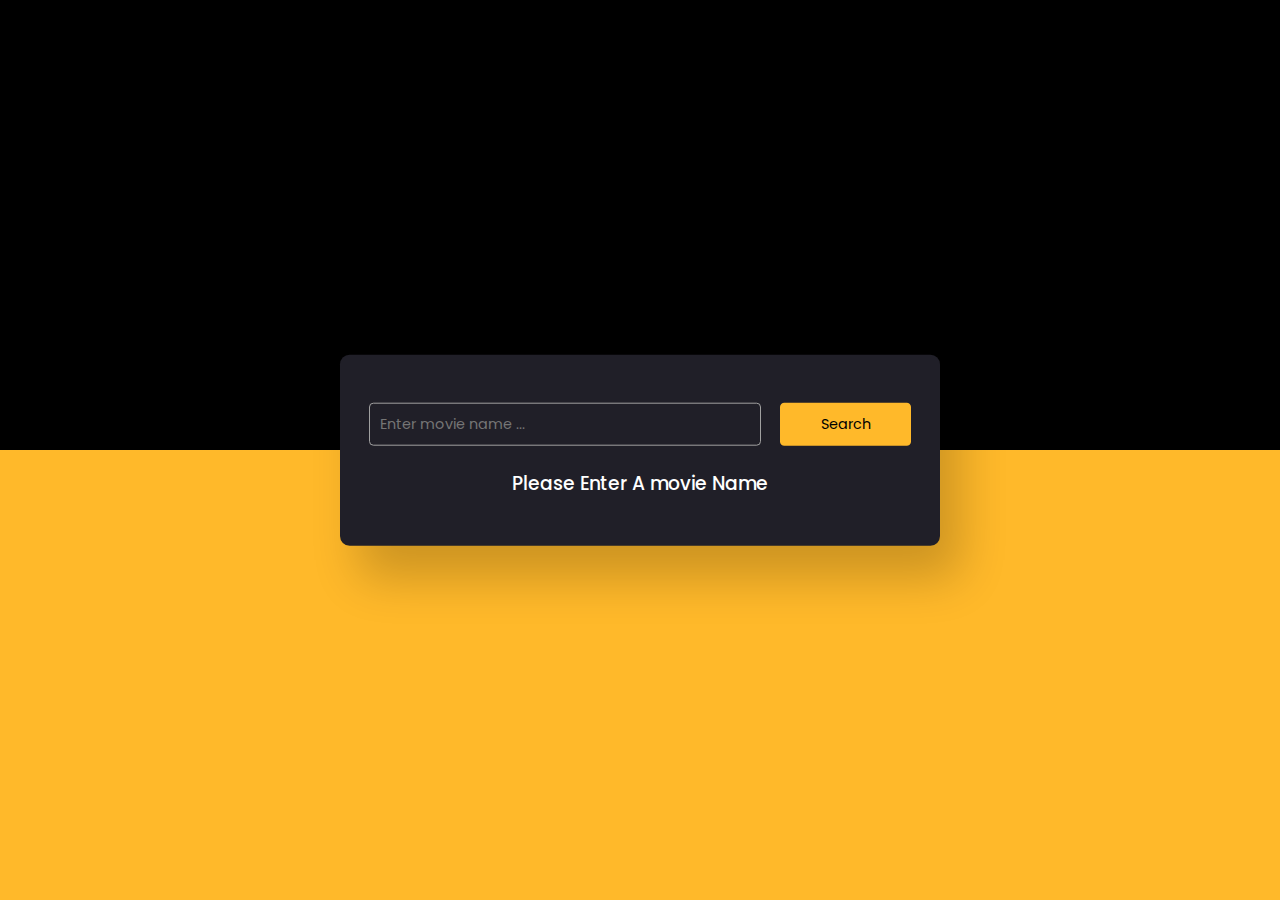
<file: Movie-Guide-App/index.html>
<!DOCTYPE html>
<html lang="en">
<head>
    <meta charset="UTF-8">
    <meta name="viewport" content="width=device-width, initial-scale=1.0">
    <title>Movie-Guide-App</title>
    <link rel="stylesheet" href="style.css">
    <link rel="stylesheet" href="https://fonts.googleapis.com/css2?family=Poppins:wght@300;500;600&display=swap">
</head>
<body>
    <div class="container">
        <div class="search-container">
            <input type="text" placeholder="Enter movie name ..." id="movie-name"/>
            <button id="search-btn">Search</button>
        </div>
        <div id="result"></div>
    </div>

    <script src="script.js"></script>
</body>
</html>
</file>
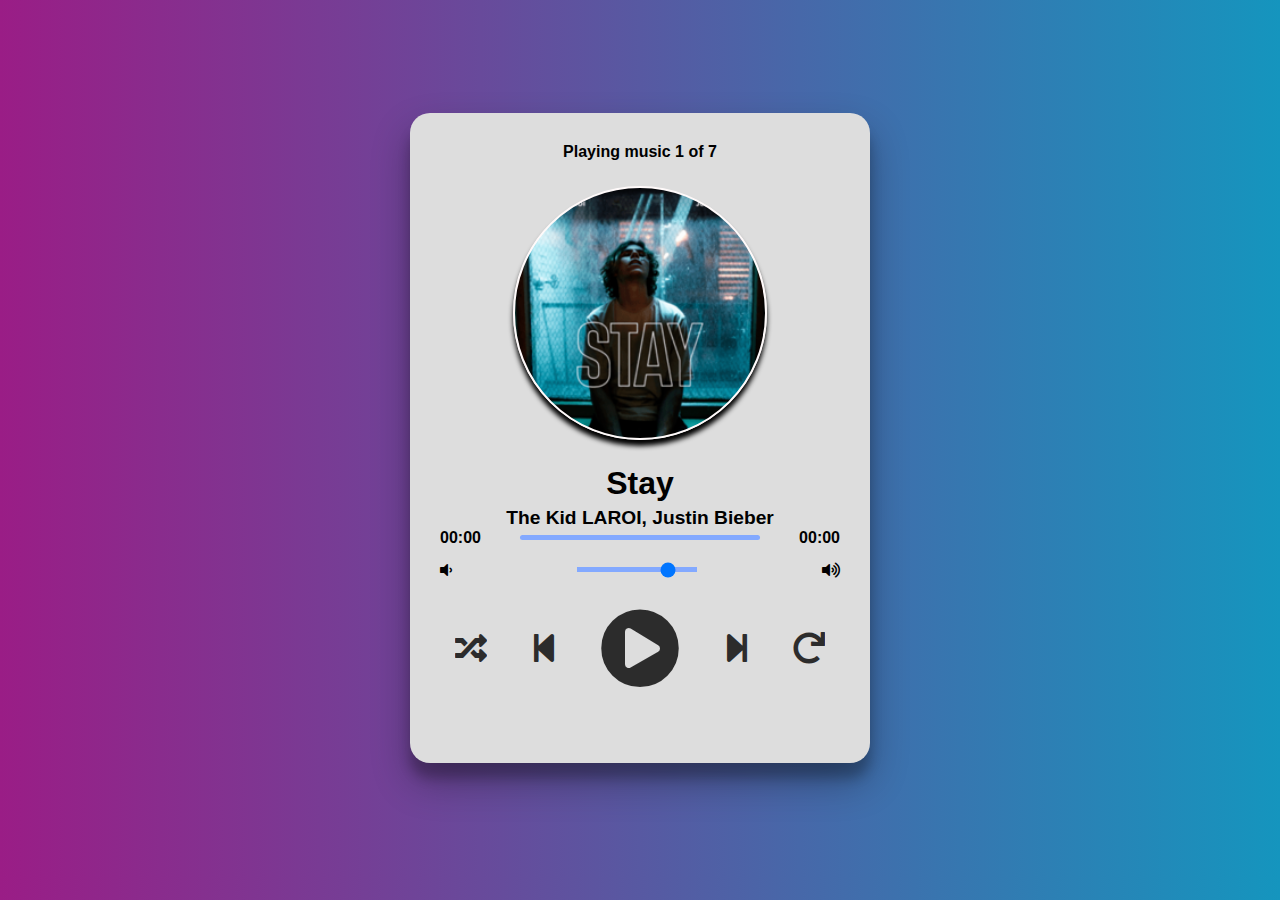
<file: Music-Player/index.html>
<!DOCTYPE html>
<html lang="en">
<head>
    <meta charset="UTF-8">
    <meta http-equiv="X-UA-Compatible" content="IE=edge">
    <meta name="viewport" content="width=device-width, initial-scale=1.0">
    <title>Music Player</title>
    <link rel="stylesheet" href="style.css">
    <script src="script.js" defer></script>
    <link rel="shortcut icon" href="images/favicon.ico" type="image/x-icon">  
    <link rel="stylesheet" href="https://cdnjs.cloudflare.com/ajax/libs/font-awesome/5.13.0/css/all.min.css">
</head>
<body>
    <div class="player">
        <div class="wrapper">
            <div class="details">
                <div class="now-playing">PLAYING x OF y</div>
                <div class="track-art"></div>
                <div class="track-name">Track Name</div>
                <div class="track-artist">Track Artist</div>
            </div>

            <div class="slider_container">
                <div class="current-time">00:00</div>
                <div class="seek-container" onclick="clickSeek(event)">
                    <div class="seek_slider" id="seekSlider"></div>
                </div>
                <div class="total-duration">00:00</div>
            </div>

            <div class="slider_container">
                <i class="fa fa-volume-down"></i>
                <input type="range" min="0" max="100" value="80" class="volume_slider" onchange="setVolume()">
                <i class="fa fa-volume-up"></i>
            </div>

            <div class="buttons">
                <div class="random-track" onclick="randomTrack()">
                    <i class="fa fa-random fa-2x" title="shuffle"></i>
                </div>
                <div class="prev-track" onclick="prevTrack()">
                    <i class="fa fa-step-backward fa-2x"></i>
                </div>
                <div class="playpause-track" onclick="playpauseTrack()">
                    <i class="fa fa-play-circle fa-5x"></i>
                </div>
                <div class="next-track" onclick="nextTrack()">
                    <i class="fa fa-step-forward fa-2x"></i>
                </div>
                <div class="repeat-track" onclick="repeatTrack()">
                    <i class="fa fa-redo fa-2x" title="repeat"></i>
                </div>
            </div>
        </div>
    </div>
</body>
</html>
</file>
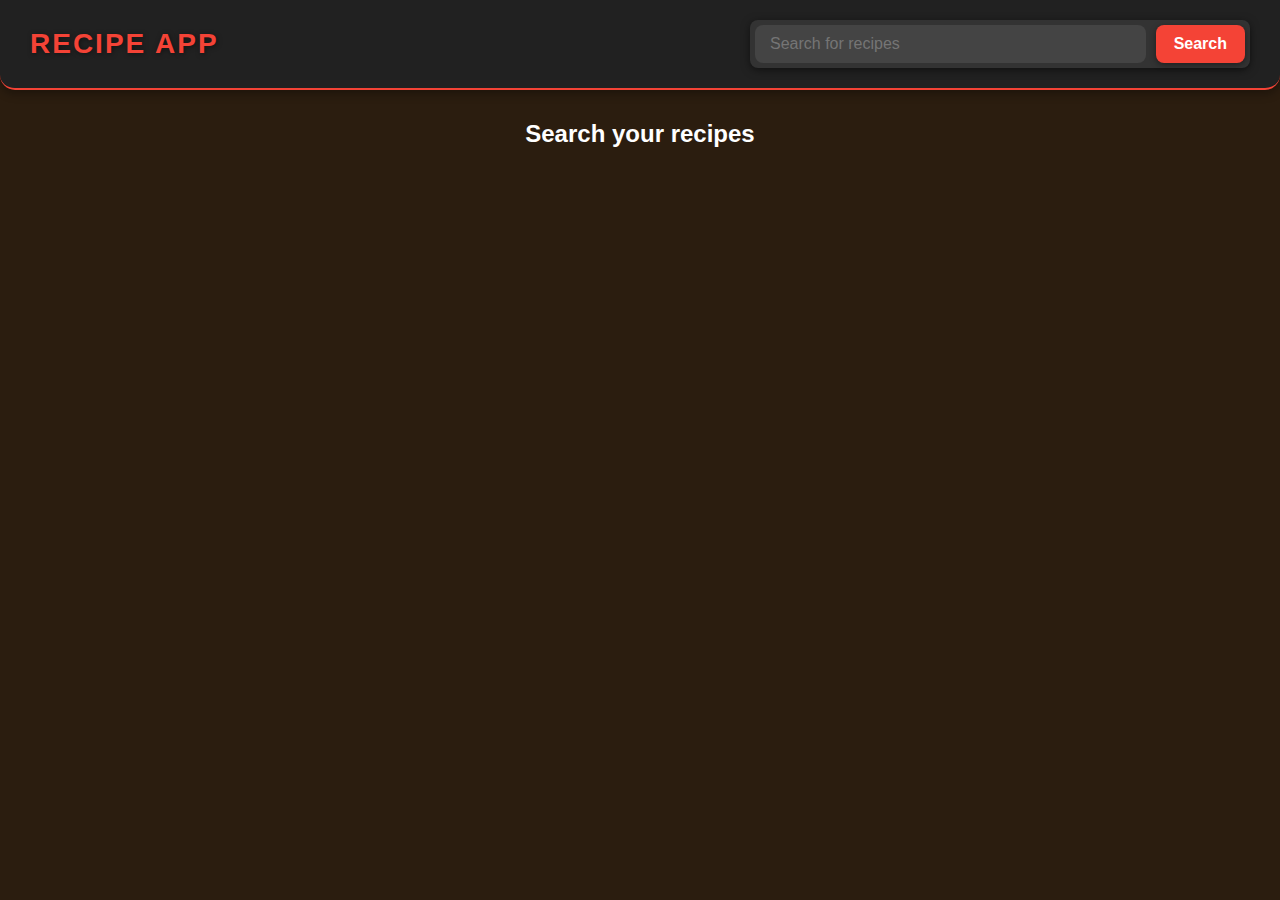
<file: Recipe-App/index.html>
<!DOCTYPE html>
<html lang="en">
<head>
    <meta charset="UTF-8">
    <meta name="viewport" content="width=device-width, initial-scale=1.0">
    <title>Recipe App</title>
    <link rel="stylesheet" href="style.css">
    <link 
  rel="stylesheet" 
  href="https://cdnjs.cloudflare.com/ajax/libs/font-awesome/5.15.1/css/all.min.css" 
  integrity="sha512-+4zCK9k+qNFUR5X+cKL9EIR+ZOhtIloN19GIKS57V1MyNsYpYcUuUeQc9vNfzsWfV28IaLL3i96P9sdNyeRssA==" 
  crossorigin="anonymous" 
  referrerpolicy="no-referrer"
/>

</head>
<body>

    <header>
        <nav>
            <h1>Recipe App</h1>
            <form id="searchForm">
                <input type="text" placeholder="Search for recipes" class="searchBox" id="searchInput" autocomplete="off"/>
                <button type="submit" class="searchBtn">Search</button>
            </form>
        </nav>
    </header>
    
    <main>
        <section>
            <div class="recipe-container" id="recipeContainer">
                <h2>Search your recipes</h2>
            </div>

            <div class="recipe-details">
                <button type="button" class="recipe-close-btn"><i class="fas fa-times"></i>X</button>
                <div class="recipe-details-content"></div>
            </div>
        </section>
    </main>

    <script src="script.js"></script>
</body>
</html>
</file>
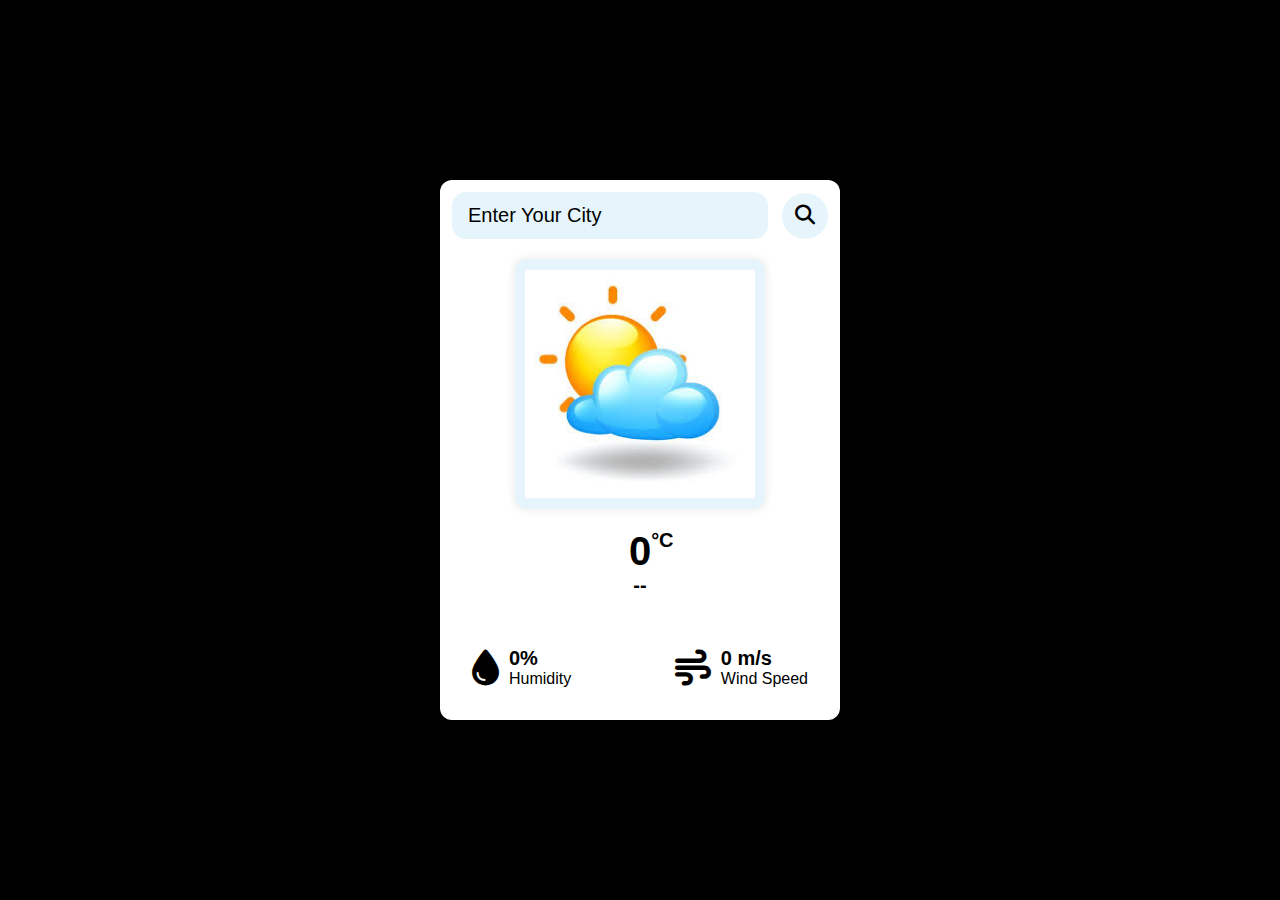
<file: Weather-App/index.html>
<!DOCTYPE html>
<html lang="en">
<head>
    <meta charset="UTF-8">
    <meta name="viewport" content="width=device-width, initial-scale=1.0">
    <title>Weather App</title>
    <link rel="stylesheet" href="style.css">
    <!-- Font Awesome CDN -->
    <link rel="stylesheet" href="https://cdnjs.cloudflare.com/ajax/libs/font-awesome/6.5.0/css/all.min.css">
</head>
<body>
    <div class="container">
        <div class="header">
            <div class="search-box">
                <input type="text" class="input-box" placeholder="Enter Your City">
                <button class="searchBtn"><i class="fa-solid fa-magnifying-glass"></i></button>
            </div>
        </div>

        <div class="weather-body">
            <img src="images/default.jpg" alt="Weather Image" class="weather-img">
            <div class="weather-box">
                <p class="temperature">0<sup>°C</sup></p>
                <p class="description">--</p>
            </div>
            <div class="weather-details">
                <div class="humidity">
                    <i class="fa-sharp fa-solid fa-droplet"></i>
                    <div class="text">
                        <span class="humidity-value">0%</span>
                        <p>Humidity</p>
                    </div>
                </div>
                <div class="wind">
                    <i class="fa-solid fa-wind"></i>
                    <div class="text">
                        <span class="wind-speed">0 m/s</span>
                        <p>Wind Speed</p>
                    </div>
                </div>
            </div>
        </div>
    </div>

    <script src="script.js"></script>
</body>
</html>
</file>
<file: Movie-Guide-App/style.css>
*{
    padding: 0;
    margin: 0;
    box-sizing: border-box;
    font-family: "Poppins", sans-serif;
}

body{
    height: 100vh;
    background: linear-gradient(#000000 50%, #ffb92a 50%);
}

.container{
    font-size: 16px;
    width: 90vh;
    max-width: 37.5em;
    padding: 3em 1.8em;
    background-color: #201f28;
    position: absolute;
    transform: translate(-50%, -50%);
    top: 50%;
    left: 50%;
    border-radius: 0.6em;
    box-shadow: 1.2em 2em 3em rgba(0, 0, 0, 0.2);
}

.search-container {
    display: grid;
    grid-template-columns: 9fr 3fr;
    gap: 1.2em;
}

.search-container input,
.search-container button {
    font-size: 0.9em;
    outline: none;
    border-radius: 0.3em;
}

.search-container input{
    background-color: transparent;
    border: 1px solid #a0a0a0;
    padding: 0.7em;
    color: #ffffff;
}

.search-container input:focus {
    border-color: #ffffff;
}

.search-container button {
    background-color: #ffb92a;
    border: none;
    cursor: pointer;
}

#result {
    color: #ffffff;
}

.info {
    display: grid;
    grid-template-columns: 4fr 8fr;
    align-items: center;
    margin-top: 1.2em;
    gap: 1em;
}

.poster {
    width: 100%;
}

h2 {
    text-align: center;
    font-size: 1.5em;
    font-weight: 600;
    letter-spacing: 0.06em;
}

.rating {
    display: flex;
    justify-content: center;
    align-items: center;
    gap: 0.6em;
    margin: 0.6em 0 0.9em 0;
}

.rating img {
    width: 1.2em;
}

.rating h4{
    font-size: 1.1em;
    font-weight: 500;
}

.details{
    display: flex;
    font-size: 0.9em;
    gap: 1em;
    justify-content: center;
    color: #a0a0a0;
    margin: 0.6em 0;
    font-weight: 300;
}

.genre {
    display: flex;
    justify-content: space-around;
    flex-wrap: wrap;
    gap: 0.5em;
}

.genre div{
    border: 1px solid #a0a0a0;
    font-size: 0.75em;
    padding: 0.4em;
    border-radius: 0.4em;
    font-weight: 300;
}

h3 {
    font-weight: 500;
    margin-top: 1.2em;
}

p {
    font-size: 0.9em;
    font-weight: 300;
    line-height: 1.7em;
    text-align: justify;
    color: #a0a0a0;
}

.msg {
    text-align: center;
}

@media screen and (max-width: 600px) {
    .container {
        font-size: 14px;
    }
    .info {
        grid-template-columns: 1fr;
    }
    .poster {
        margin: auto;
        width: auto;
        max-width: 10.8em;
    }
}
</file>
<file: Music-Player/style.css>
body {
    font-family: Arial, Helvetica, sans-serif;
    background: linear-gradient(to right,#9a1d86, #1595be);
    font-weight: bold;
    margin: 0;
    padding: 0;
}

.player {
    min-height: 95vh;
    display: flex;
    align-items: center;
    flex-direction: column;
    justify-content: center;
    padding: 10px;
}

.wrapper {
    width: 100%;
    max-width: 400px;
    border-radius: 20px;
    background-color: #ddd;
    padding: 30px;
    box-shadow: rgba(0, 0, 0, 0.3) 0px 19px 38px, rgba(0, 0, 0, 0.22) 0px 15px 12px;
}

.details {
    display: flex;
    flex-direction: column;
    align-items: center;
}

.track-art {
    margin: 25px;
    height: 250px;
    width: 250px;
    border: 2px solid #FFFAFA;
    background-size: cover;
    background-position: center;
    border-radius: 50%;
    box-shadow: 0px 6px 5px black;
}

.now-playing { font-size: 1rem; text-align:center; }
.track-name { font-size: 2rem; text-align:center; }
.track-artist { font-size: 1.2rem; margin-top: 5px; text-align:center; }

.buttons {
    display: flex;
    justify-content: space-between;
    align-items: center;
    margin-bottom: 30px;
}

.repeat-track,
.random-track,
.playpause-track,
.prev-track,
.next-track {
    padding: 15px;
    opacity: 0.8;
    transition: opacity .2s;
}

.repeat-track:hover,
.random-track:hover,
.playpause-track:hover,
.prev-track:hover,
.next-track:hover { opacity: 1.0; }

.slider_container {
    display: flex;
    align-items: center;
    justify-content: space-between;
    margin-bottom: 15px;
}

.seek-container {
    width: 60%;
    height: 5px;
    background: #83A9FF;
    cursor: pointer;
    border-radius: 5px;
    position: relative;
}

.seek_slider {
    height: 5px;
    background: #3774FF;
    width: 0%;
    border-radius: 5px;
}

.volume_slider {
    width: 30%;
    -webkit-appearance: none;
    appearance: none;
    height: 5px;
    background: #83A9FF;
}

.volume_slider::-webkit-slider-thumb {
    width: 15px;
    height: 15px;
    background: white;
    border: 3px solid #3774FF;
    border-radius: 100%;
    cursor: grab;
}

i, i.fa-play-circle, i.fa-pause-circle, i.fa-step-forward, i.fa-step-backward, p { cursor: pointer; }

/* Shuffle & Repeat active states */
.randomActive { color: #3774FF; }
.repeatActive { color: #3774FF; }

/* Rotate track-art */
.rotate { animation: rotation 8s infinite linear; }
@keyframes rotation { from { transform: rotate(0deg); } to { transform: rotate(359deg); } }

/* Responsive */
@media (max-width: 500px) {
    .track-art { height: 200px; width: 200px; }
    .track-name { font-size: 1.5rem; }
    .track-artist { font-size: 1rem; }
    .playpause-track i { font-size: 4rem; }
}
</file>
<file: Weather-App/style.css>
* {
   margin: 0;
   padding: 0;
   box-sizing: border-box;
   border: none;
   outline: none;
   font-family: sans-serif;
}

body {
    min-height: 100vh;
    display: flex;
    justify-content: center;
    align-items: center;
    background-color: #000;
}

.container {
    width: 400px;
    height: min-content;
    background-color: #fff;
    border-radius: 12px;
    padding: 12px;
    box-shadow: 0 0 15px rgba(0, 0, 0, 0.3);
}

.search-box {
    width: 100%;
    height: min-content;
    display: flex;
    justify-content: space-between;
    align-items: center;
}

.search-box input {
    width: 84%;
    font-size: 20px;
    text-transform: capitalize;
    color: #000;
    background-color: #e6f5fb;
    padding: 12px 16px;
    border-radius: 14px;
}

.search-box input::placeholder {
    color: #000;
}

.search-box button {
    width: 46px;
    height: 46px;
    background-color: #e6f5fb;
    border-radius: 50%;
    cursor: pointer;
    font-size: 20px;
    transition: all 0.3s ease;
}

.search-box button:hover {
    color: #fff;
    background-color: #ababab;
}

.weather-body {
    display: flex;
    justify-content: center;
    align-items: center;
    flex-direction: column;
    margin-block: 20px;
}

/* 🌤️ Weather image styling */
.weather-body img {
    width: 250px;
    height: 250px;
    object-fit: contain;
    border-radius: 12px;
    background-color: #e6f5fb;
    padding: 10px;
    box-shadow: 0 0 10px rgba(0, 0, 0, 0.1);
    animation: fadeIn 0.6s ease-in-out;
}

/* ✨ Smooth fade-in animation for images */
@keyframes fadeIn {
    from { opacity: 0; transform: scale(0.95); }
    to { opacity: 1; transform: scale(1); }
}

.weather-box {
    margin-block: 20px;
    text-align: center;
}

.weather-box .temperature {
    font-size: 40px;
    font-weight: 800;
    position: relative;
}

.weather-box .temperature sup {
    font-size: 20px;
    position: absolute;
    font-weight: 600;
}

.weather-box .description {
    font-size: 20px;
    font-weight: 700;
    text-transform: capitalize;
}

.weather-details {
    width: 100%;
    display: flex;
    justify-content: space-between;
    margin-top: 30px;
}

.humidity,
.wind {
    display: flex;
    align-items: center;
}

.humidity {
    margin-left: 20px;
}

.wind {
    margin-right: 20px;
}

.weather-details i {
    font-size: 36px;
}

.weather-details .text {
    margin-left: 10px;
    font-size: 16px;
}

.text span {
    font-size: 20px;
    font-weight: 700;
}
</file>
<file: Recipe-App/style.css>
/* Reset & Fonts */
* {
    margin: 0;
    padding: 0;
    box-sizing: border-box;
    font-family: Verdana, Geneva, Tahoma, sans-serif;
}

/* Body */
body {
    background-color: #2b1d0f;
    color: #fff;
    min-height: 100vh;
}

/* Header Navigation */
header nav {
    background-color: #212121;
    padding: 20px 30px;
    display: flex;
    justify-content: space-between;
    align-items: center;
    z-index: 1;
    border-bottom: 2px solid #f44336;
    border-radius: 0 0 15px 15px;
    box-shadow: 0 4px 10px rgba(0,0,0,0.3);
    flex-wrap: wrap;
}

/* App Title */
header nav h1 {
    font-size: 28px;
    font-weight: 700;
    letter-spacing: 2px;
    text-transform: uppercase;
    color: #f44336;
    text-shadow: 1px 1px 5px rgba(0,0,0,0.5);
}

/* Search Form */
header nav form {
    display: flex;
    justify-content: center;
    align-items: center;
    width: 100%;
    max-width: 500px;
    background-color: #333;
    padding: 5px;
    border-radius: 8px;
    box-shadow: 0 2px 8px rgba(0,0,0,0.5);
}

/* Search Input */
form input[type="text"] {
    flex-grow: 1;
    padding: 10px 15px;
    margin-right: 10px;
    border-radius: 8px;
    border: none;
    font-size: 16px;
    background-color: #444;
    color: #fff;
    transition: all 0.3s ease-in-out;
}

form input[type="text"]:focus {
    outline: none;
    background-color: #555;
}

/* Submit Button */
form button[type="submit"] {
    background-color: #f44336;
    color: #fff;
    cursor: pointer;
    padding: 10px 18px;
    border-radius: 8px;
    font-size: 16px;
    font-weight: bold;
    border: none;
    box-shadow: 0 2px 6px rgba(0,0,0,0.4);
    transition: background-color 0.3s ease-in-out, box-shadow 0.3s ease-in-out;
}

/* Hover Effect — No Movement */
form button[type="submit"]:hover , .recipe button:hover{
    background-color: #ff5c5c;
    box-shadow: 0 0 10px rgba(255, 92, 92, 0.8);
}

/* Recipe Container */
.recipe-container {
    text-align: center;
    display: grid;
    grid-template-columns: repeat(auto-fit, minmax(360px, 1fr));
    grid-gap: 40px;
    width: 80%;
    margin: 10px auto;
    padding: 20px;
    place-items: center;
}

.recipe{
    background-color: #fff;
    display: flex;
    flex-direction: column;
    color: #000;
    box-shadow: 0 5px 10px rgba(78, 73, 73, 0.1),0 -5px -10px rgba(34 , 34, 34, 0.5);
    cursor: pointer;
    max-width: 350px;
    transition: transform 0.3s ease-in-out;
}

.recipe:hover{
    transform: scale(1.02);
}

.recipe img{
    height: 300px;
}

.recipe h3{
    font-size: 24px;
    margin-block: 5px;
}

.recipe p{
    font-size: 24px;
    color: #4a4a4a;
    margin: 5px 0;
}

.recipe span{
    font-weight: 600;
}

.recipe button{
    font-size: 20px;
    font-weight: 600;
    padding: 10px;
    border-radius: 5px;
    cursor: pointer;
    margin: 18px auto;
    background-color: #f44336;
    color: #fff;
    border: none;
}

/* Recipe Details */

.recipe-details {
    display: none;
    position: fixed;
    top: 50%;
    left: 50%;
    transform: translate(-50%, -50%); 
    background-color: #694c2f;
    border-radius: 12px;
    width: 40%;
    height: 60%;
    font-size: 20px;
    transition: all 0.5s ease-in-out;
    overflow-y: auto; 
    z-index: 1000; 
    padding: 20px;
}


/* Adding scrollbar to recipe details popup  */

body::-webkit-scrollbar{
    width: 16px;
}

body::-webkit-scrollbar-thumb{
    background:#a1a1a1;
}

body::-webkit-scrollbar-track{
    background: '#ebebeb';
}

.recipe-details-content{
    padding: 30px;
}

.recipeName{
    text-align: center;
    text-transform: uppercase;
    text-decoration: underline;
    margin-bottom: 10px;
}

.ingredientList li{
    margin-bottom: 10px;
    margin-left: -20px;
}

.recipesInstructions p{
    line-height: 30px;
    white-space: pre-line;
}

.recipe-close-btn {
    border: none;
    font-size: 18px;
    padding: 8px;
    width: 35px;
    height: 35px;
    border-radius: 50%;
    background-color: #f44336; 
    color: #fff; 
    position: absolute;
    top: 20px;
    right: 20px;
    display: flex;
    justify-content: center;
    align-items: center;
    cursor: pointer;
    z-index: 1010;
    box-shadow: 0 2px 6px rgba(0,0,0,0.5);
    transition: background-color 0.3s ease-in-out;
}

.recipe-close-btn:hover {
    background-color: #ff5c5c;
}

.recipeName,
.ingredientList,
.recipesInstructions {
    margin-bottom: 20px;
}

/* Responsive */
@media screen and (max-width: 700px) {
    header nav {
        flex-direction: column;
        align-items: center;
        text-align: center;
    }

    header nav h1 {
        margin-bottom: 15px;
    }

    header nav form {
        flex-direction: row; /* keep input and button side by side */
        width: 90%;
        margin-top: 0;
        justify-content: center;
    }

    form input[type="text"] {
        flex-grow: 1;
        width: 70%;
        margin-right: 10px;
    }

    form button[type="submit"] {
        width: 30%;
    }
}
</file>
